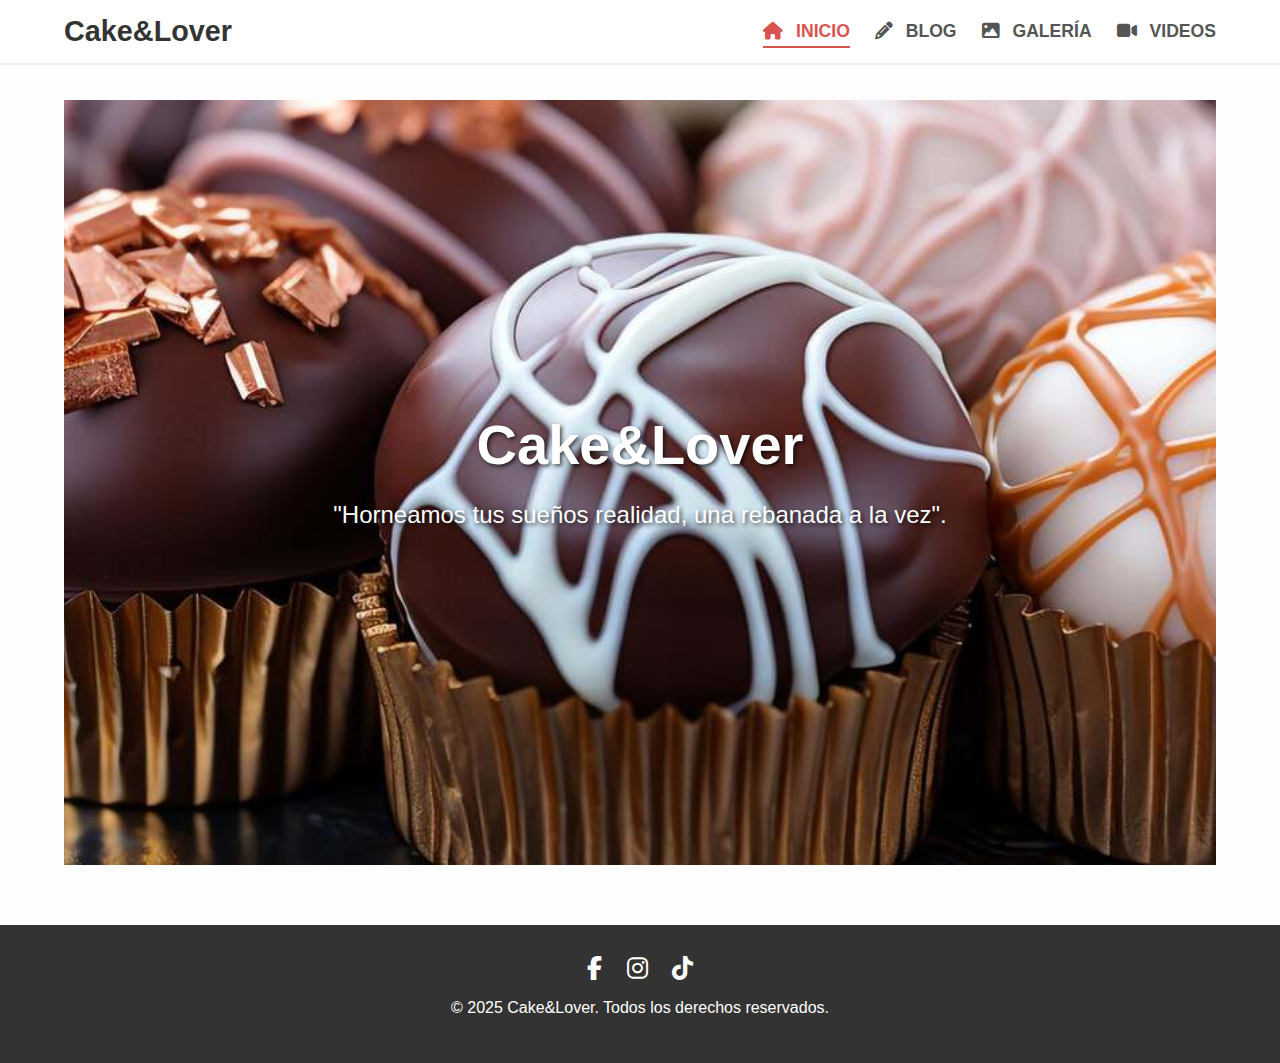
<file: index.html>
<!DOCTYPE html>
<html lang="es">
<head>
    <meta charset="UTF-8">
    <meta name="viewport" content="width=device-width, initial-scale=1.0">
    <title>Cake&Lover - Repostería Artesanal</title>
    <link rel="stylesheet" href="style.css">
    <link rel="icon" href="img/pastel.png" type="image/x-icon">
    <link rel="stylesheet" href="https://cdnjs.cloudflare.com/ajax/libs/font-awesome/6.5.2/css/all.min.css" />
</head>
<body>
    <header>
        <div class="logo">Cake&Lover</div>
        <nav>
            <ul>
                <li><a href="index.html" class="active"><i class="fa-solid fa-house"></i> INICIO</a></li> 
                <li><a href="blog.html"><i class="fa-solid fa-pencil"></i> BLOG</a></li> 
                <li><a href="galeria.html"><i class="fa-solid fa-image"></i> GALERÍA</a></li> 
                <li><a href="videos.html"><i class="fa-solid fa-video"></i> VIDEOS</a></li> 
            </ul>
        </nav>
    </header>

    <main>
        <section class="hero">
            <h1>Cake&Lover</h1>
            <p>"Horneamos tus sueños realidad, una rebanada a la vez".</p>
        </section>
    </main>

    <footer>
        <div class="social-icons">
            <a href="https://www.facebook.com/profile.php?id=100063638435442"><i class="fa-brands fa-facebook-f"></i></a>
            <a href="https://www.instagram.com/cake_lovers16/?hl=es-la"><i class="fa-brands fa-instagram"></i></a>
            <a href="https://www.tiktok.com/@cakeslovers16?is_from_webapp=1&sender_device=pc"><i class="fa-brands fa-tiktok"></i></a>
        </div>
        <p>&copy; 2025 Cake&Lover. Todos los derechos reservados.</p>
    </footer>
</body>
</html>
</file>
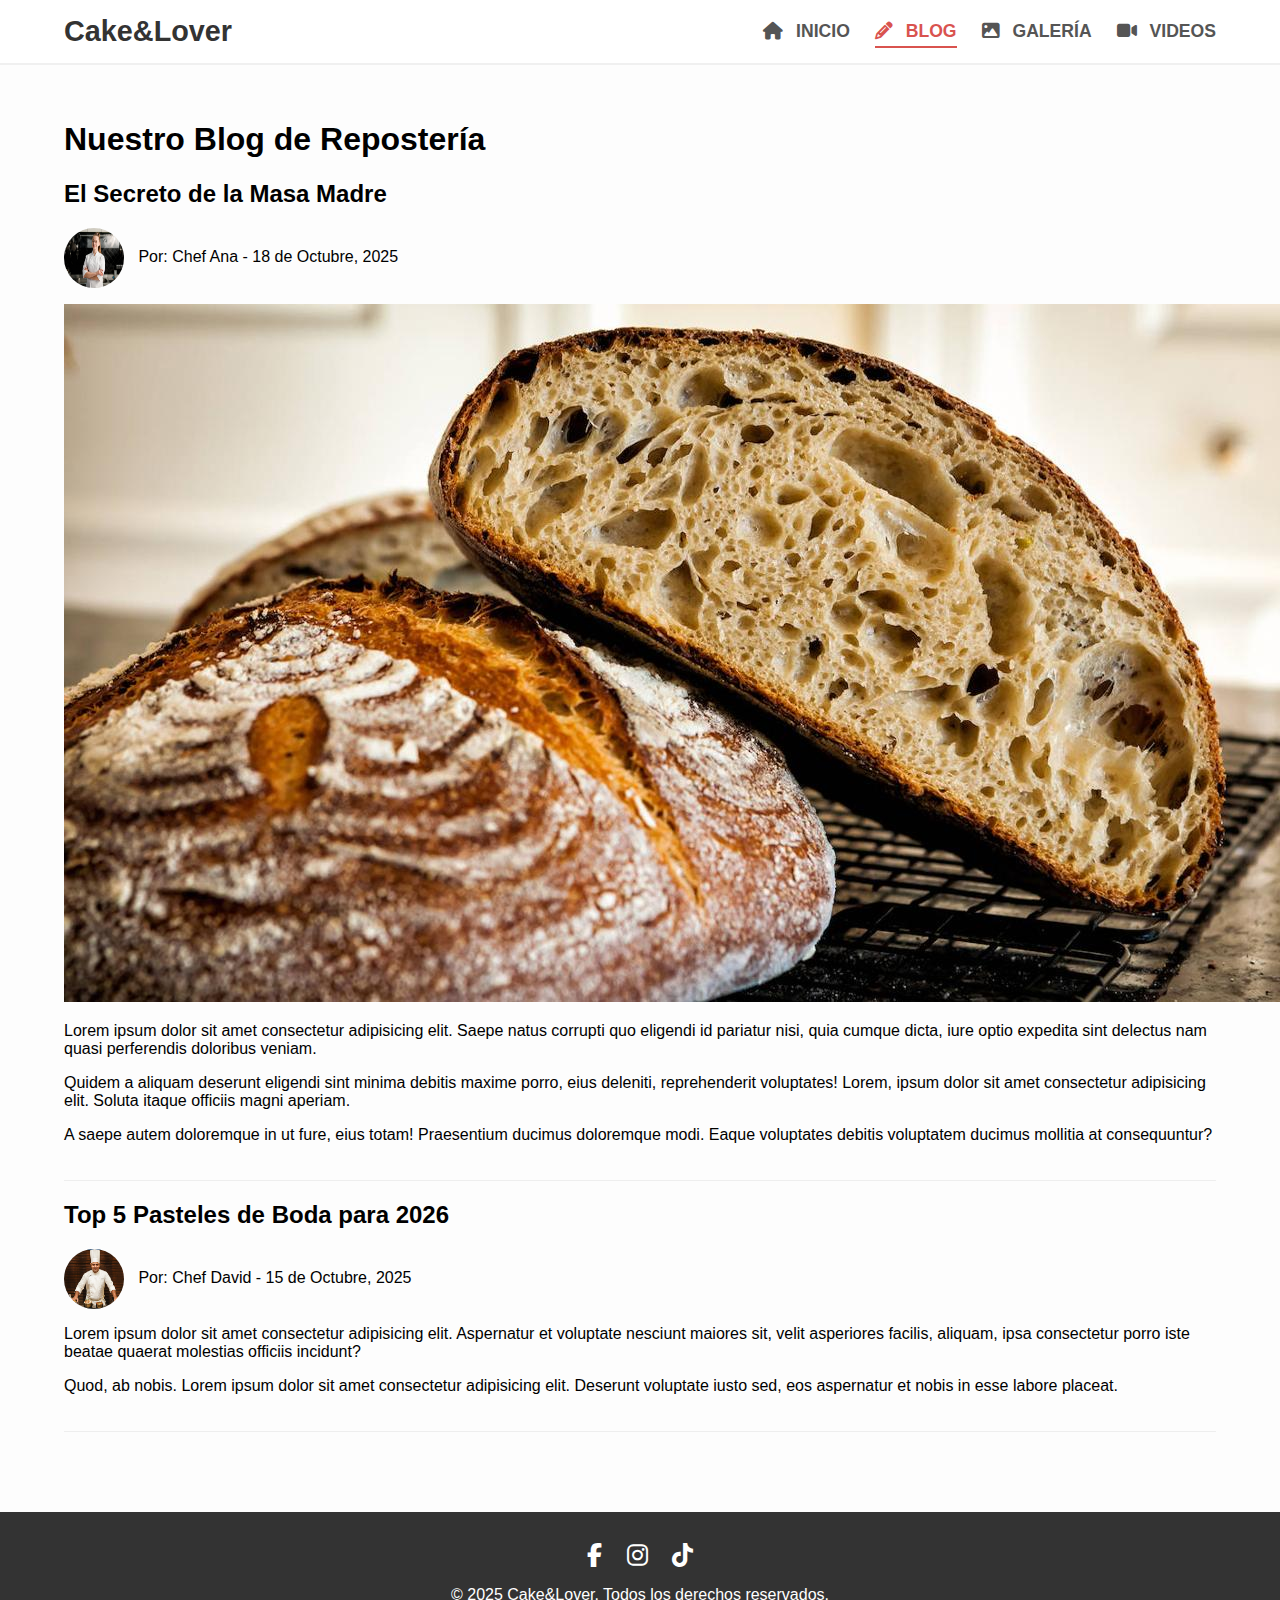
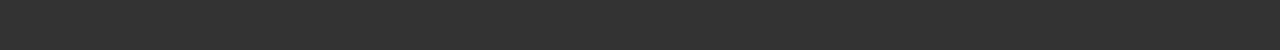
<file: blog.html>
<!DOCTYPE html>
<html lang="es">
<head>
    <meta charset="UTF-8">
    <meta name="viewport" content="width=device-width, initial-scale=1.0">
    <title>Blog - Cake&Lover</title>
    <link rel="stylesheet" href="style.css"> 
    <link rel="icon" href="img/pastel.png" type="image/x-icon"> 
    <link rel="stylesheet" href="https://cdnjs.cloudflare.com/ajax/libs/font-awesome/6.5.2/css/all.min.css" /> 
</head>
<body>
    <header>
        <div class="logo">Cake&Lover</div>
        <nav> <ul>
                <li><a href="index.html"><i class="fa-solid fa-house"></i> INICIO</a></li>
                <li><a href="blog.html" class="active"><i class="fa-solid fa-pencil"></i> BLOG</a></li> 
                <li><a href="galeria.html"><i class="fa-solid fa-image"></i> GALERÍA</a></li>
                <li><a href="videos.html"><i class="fa-solid fa-video"></i> VIDEOS</a></li>
            </ul>
        </nav>
    </header>

    <main> <h1>Nuestro Blog de Repostería</h1>
        
        <article>
            <h2>El Secreto de la Masa Madre</h2>
            <p>
                <img src="img/chef.jpg" alt="Chef Ana" class="author-pic"> Por: Chef Ana - 18 de Octubre, 2025
            </p>
            
            <img src="img/panMasaMadre.jpg" alt="Pan de masa madre" class="float-left">
            
            <p>Lorem ipsum dolor sit amet consectetur adipisicing elit. Saepe natus corrupti quo eligendi id pariatur nisi, quia cumque dicta, iure optio expedita sint delectus nam quasi perferendis doloribus veniam.</p>
            <p>Quidem a aliquam deserunt eligendi sint minima debitis maxime porro, eius deleniti, reprehenderit voluptates! Lorem, ipsum dolor sit amet consectetur adipisicing elit. Soluta itaque officiis magni aperiam.</p>
            <p>A saepe autem doloremque in ut fure, eius totam! Praesentium ducimus doloremque modi. Eaque voluptates debitis voluptatem ducimus mollitia at consequuntur?</p>
        </article>
        
        <article>
            <h2>Top 5 Pasteles de Boda para 2026</h2>
            <p>
                <img src="img/chef2.jpg" alt="Chef David" class="author-pic">
                Por: Chef David - 15 de Octubre, 2025
            </p>
            <p>Lorem ipsum dolor sit amet consectetur adipisicing elit. Aspernatur et voluptate nesciunt maiores sit, velit asperiores facilis, aliquam, ipsa consectetur porro iste beatae quaerat molestias officiis incidunt?</p>
            <p>Quod, ab nobis. Lorem ipsum dolor sit amet consectetur adipisicing elit. Deserunt voluptate iusto sed, eos aspernatur et nobis in esse labore placeat.</p>
        </article>

    </main>

    <footer> <div class="social-icons">
            <a href="https://www.facebook.com/profile.php?id=100063638435442"><i class="fa-brands fa-facebook-f"></i></a>
            <a href="https://www.instagram.com/cake_lovers16/?hl=es-la"><i class="fa-brands fa-instagram"></i></a>
            <a href="https://www.tiktok.com/@cakeslovers16?is_from_webapp=1&sender_device=pc"><i class="fa-brands fa-tiktok"></i></a>
        </div>
        <p>&copy; 2025 Cake&Lover. Todos los derechos reservados.</p>
    </footer>
</body>
</html>
</file>
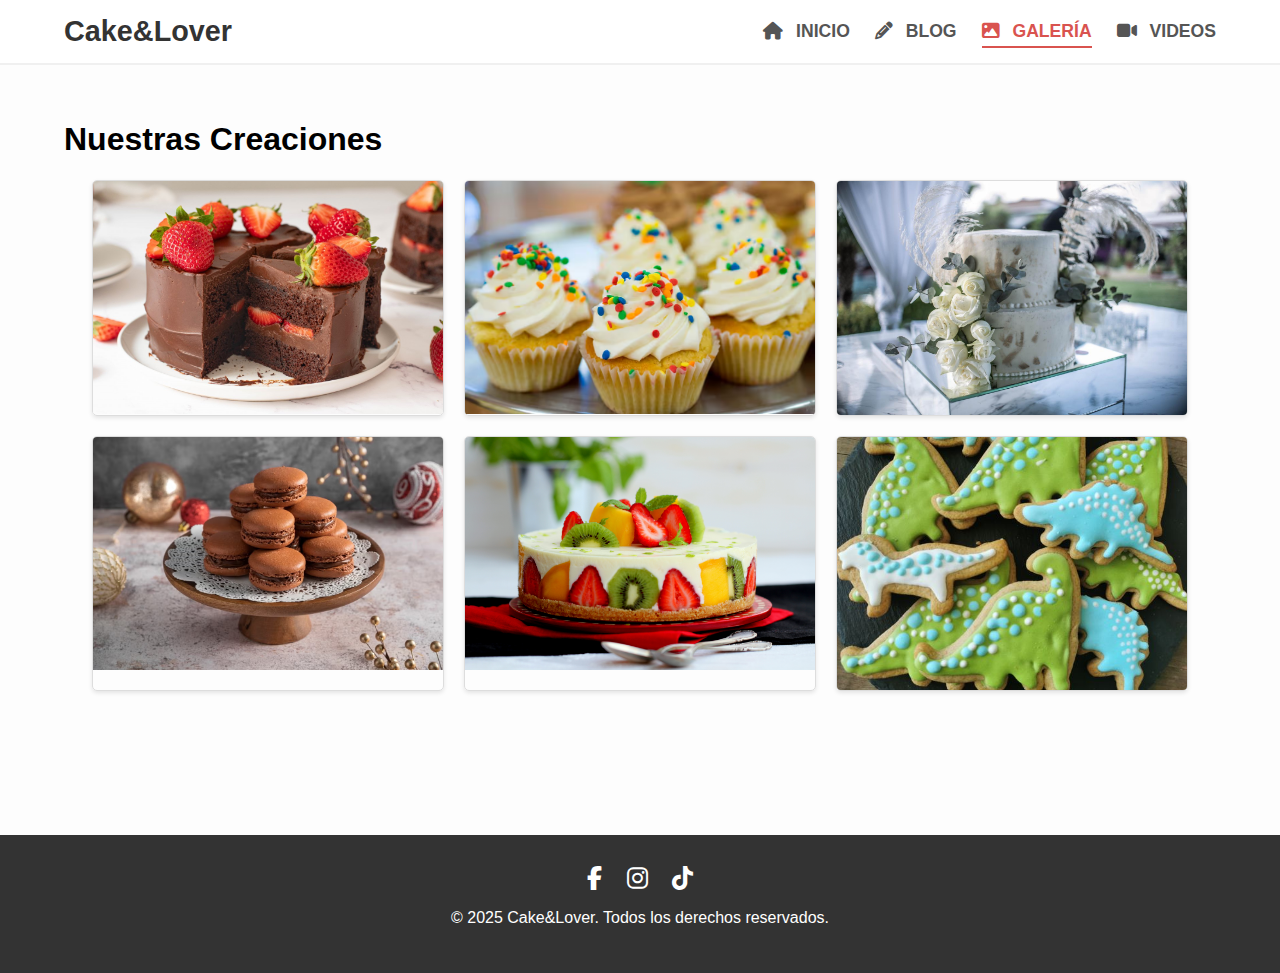
<file: galeria.html>
<!DOCTYPE html>
<html lang="es">
<head>
    <meta charset="UTF-8">
    <meta name="viewport" content="width=device-width, initial-scale=1.0">
    <title>Galería - Cake&Lover</title>
    <link rel="stylesheet" href="style.css"> 
    <link rel="icon" href="img/pastel.png" type="image/x-icon"> 
    <link rel="stylesheet" href="https://cdnjs.cloudflare.com/ajax/libs/font-awesome/6.5.2/css/all.min.css" /> 
</head>
<body>
    <header>
        <div class="logo">Cake&Lover</div>
        <nav> <ul>
                <li><a href="index.html"><i class="fa-solid fa-house"></i> INICIO</a></li>
                <li><a href="blog.html"><i class="fa-solid fa-pencil"></i> BLOG</a></li>
                <li><a href="galeria.html" class="active"><i class="fa-solid fa-image"></i> GALERÍA</a></li>
                <li><a href="videos.html"><i class="fa-solid fa-video"></i> VIDEOS</a></li>
            </ul>
        </nav>
    </header>

    <main> <h1>Nuestras Creaciones</h1>
        
        <div class="gallery-container">
            <div class="gallery-item">
                <img src="img/pastelChocolate.jpg" alt="Pastel de Chocolate">
            </div>
            <div class="gallery-item">
                <img src="img/cupcakesVainilla.avif" alt="Cupcakes de Vainilla">
            </div>
            <div class="gallery-item">
                <img src="img/pastelBodas.jpeg" alt="Pastel de Bodas">
            </div>
            <div class="gallery-item">
                <img src="img/macaronsChocolate.jpeg" alt="Macarons de Colores">
            </div>
            <div class="gallery-item">
                <img src="img/tartaFrutas.jpg" alt="Tarta de Frutas">
            </div>
            <div class="gallery-item">
                <img src="img/galletasDecoradas.jpg" alt="Galletas decoradas">
            </div>
        </div>
    </main>

    <footer> <div class="social-icons">
            <a href="https://www.facebook.com/profile.php?id=100063638435442"><i class="fa-brands fa-facebook-f"></i></a>
            <a href="https://www.instagram.com/cake_lovers16/?hl=es-la"><i class="fa-brands fa-instagram"></i></a>
            <a href="https://www.tiktok.com/@cakeslovers16?is_from_webapp=1&sender_device=pc"><i class="fa-brands fa-tiktok"></i></a>
        </div>
        <p>&copy; 2025 Cake&Lover. Todos los derechos reservados.</p>
    </footer>
</body>
</html>
</file>
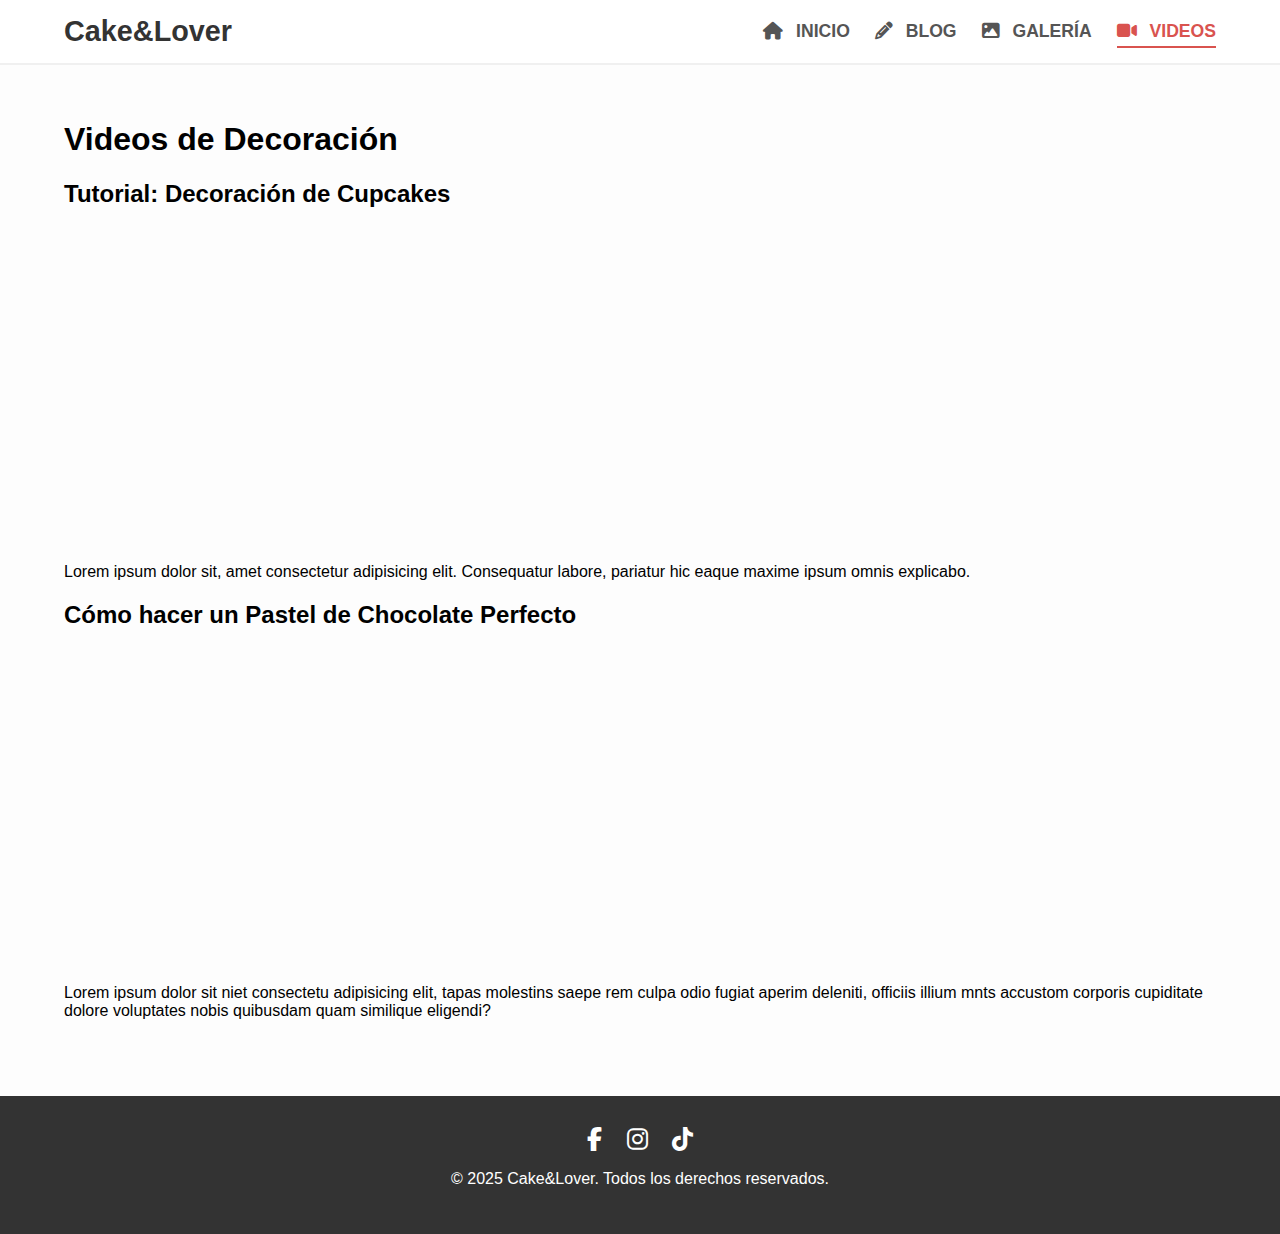
<file: videos.html>
<!DOCTYPE html>
<html lang="es">
<head>
    <meta charset="UTF-8">
    <meta name="viewport" content="width=device-width, initial-scale=1.0">
    <title>Videos - Cake&Lover</title>
    <link rel="stylesheet" href="style.css"> 
    <link rel="icon" href="img/pastel.png" type="image/x-icon"> 
    <link rel="stylesheet" href="https://cdnjs.cloudflare.com/ajax/libs/font-awesome/6.5.2/css/all.min.css" /> 
</head>
<body>
    <header>
        <div class="logo">Cake&Lover</div>
        <nav> <ul>
                <li><a href="index.html"><i class="fa-solid fa-house"></i> INICIO</a></li>
                <li><a href="blog.html"><i class="fa-solid fa-pencil"></i> BLOG</a></li>
                <li><a href="galeria.html"><i class="fa-solid fa-image"></i> GALERÍA</a></li>
                <li><a href="videos.html" class="active"><i class="fa-solid fa-video"></i> VIDEOS</a></li>
            </ul>
        </nav>
    </header>

    <main> <h1>Videos de Decoración</h1>
        
        <h2>Tutorial: Decoración de Cupcakes</h2>
        <div class="video-container">
            <iframe width="560" height="315" src="https://www.youtube.com/embed/OvPPyfwba7w?si=L5ilcZ6DGN1Hczo3" title="YouTube video player" frameborder="0" allow="accelerometer; autoplay; clipboard-write; encrypted-media; gyroscope; picture-in-picture; web-share" referrerpolicy="strict-origin-when-cross-origin" allowfullscreen></iframe>
        </div>
        <p>Lorem ipsum dolor sit, amet consectetur adipisicing elit. Consequatur labore, pariatur hic eaque maxime ipsum omnis explicabo.</p>

        <h2>Cómo hacer un Pastel de Chocolate Perfecto</h2>
        <div class="video-container">
            <iframe width="560" height="315" src="https://www.youtube.com/embed/wddE9VHOu1Q?si=-tCIcaRFWV9fFgon" title="YouTube video player" frameborder="0" allow="accelerometer; autoplay; clipboard-write; encrypted-media; gyroscope; picture-in-picture; web-share" referrerpolicy="strict-origin-when-cross-origin" allowfullscreen></iframe>
        </div>
        <p>Lorem ipsum dolor sit niet consectetu adipisicing elit, tapas molestins saepe rem culpa odio fugiat aperim deleniti, officiis illium mnts accustom corporis cupiditate dolore voluptates nobis quibusdam quam similique eligendi?</p>

    </main>

    <footer> <div class="social-icons">
            <a href="https://www.facebook.com/profile.php?id=100063638435442"><i class="fa-brands fa-facebook-f"></i></a>
            <a href="https://www.instagram.com/cake_lovers16/?hl=es-la"><i class="fa-brands fa-instagram"></i></a>
            <a href="https://www.tiktok.com/@cakeslovers16?is_from_webapp=1&sender_device=pc"><i class="fa-brands fa-tiktok"></i></a>
        </div>
        <p>&copy; 2025 Cake&Lover. Todos los derechos reservados.</p>
    </footer>
</body>

</html>
</file>
<file: style.css>
/* --- Estilos Globales y Reseteo Básico --- */
body {
    font-family: Arial, sans-serif;
    margin: 0;
    /* Este padding-top evita que el header fijo tape el contenido */
    padding-top: 80px; 
    background-color: #fdfdfd;
}

a {
    text-decoration: none; /* Quita el subrayado de los enlaces */
    color: #d9534f; /* Un color para enlaces */
}

header {
    /* Posicionamiento fijo */
    position: fixed;
    top: 0;
    left: 0;
    width: 100%;
    
    background-color: #ffffff;
    border-bottom: 2px solid #f0f0f0;
    padding: 15px 5%; /* 15px arriba/abajo, 5% a los lados */
    box-sizing: border-box; /* Para que el padding no afecte el ancho total */
    z-index: 1000; /* Asegura que el header esté sobre todo lo demás */

    /* Usamos Flexbox para alinear el logo a la izquierda y el nav a la derecha */
    display: flex;
    justify-content: space-between;
    align-items: center;
}

.logo {
    font-size: 1.8em;
    font-weight: bold;
    color: #333;
}

.logo span { /* Para darle un toque de color al logo */
    color: #d9534f;
}

nav ul {
    list-style: none; /* Quita los puntos de la lista */
    margin: 0;
    padding: 0;
    display: flex; /* Pone los elementos del menú en línea */
}

nav li {
    margin-left: 25px; /* Separación entre elementos del menú */
}

nav a {
    font-size: 1.1em;
    font-weight: bold;
    color: #555;
    padding-bottom: 5px; /* Espacio para el borde inferior del hover */
}

nav a i {
    margin-right: 8px; /* Espacio entre el icono y el texto */
}

nav a:hover,
nav a.active { /*estado activo */
    color: #d9534f;
    border-bottom: 2px solid #d9534f;
}

main {
    padding: 20px 5%;
    min-height: 75vh; /* Empuja el footer hacia abajo si hay poco contenido */
}

footer {
    text-align: center;
    padding: 30px 5%;
    background-color: #333;
    color: white;
    margin-top: 40px;
}

footer .social-icons a {
    color: white;
    font-size: 1.5em;
    margin: 0 10px;
}

/* --- Criterio 2: Hover para iconos del footer --- */
footer .social-icons a:hover {
    color: #d9534f;
}

/* === Página INDEX === */
.hero {
    height: 85vh; /* Alto de la portada */
    background-image: url(img/fondo.jpg); /* Imagen de fondo */
    background-repeat: no-repeat;
    background-size: cover;
    background-position: center;
    
    /*Centrado con Flexbox*/
    display: flex;
    flex-direction: column;
    justify-content: center;
    align-items: center;

    color: white;
    text-align: center;
    text-shadow: 2px 2px 4px rgba(0, 0, 0, 0.7); /* Sombra para legibilidad */
}

.hero h1 {
    font-size: 3.5em;
    margin: 0;
}

.hero p {
    font-size: 1.5em;
}

/* === Página BLOG === */
article {
    border-bottom: 1px solid #eee;
    padding-bottom: 20px;
    margin-bottom: 20px;
}

/*Imagen redondeada  */
.author-pic {
    width: 60px;
    height: 60px;
    border-radius: 50%; /* Esto la hace redonda */
    margin-right: 10px;
    vertical-align: middle;
}

/*Alineación con float  */
.image-float-left {
    float: left;
    margin: 0 20px 10px 0;
    max-width: 400px; /* Límite de ancho */
    border-radius: 5px;
}

/* === Página GALERÍA === */
/* Criterio 4: Uso de Flex box*/
.gallery-container {
    display: flex;
    flex-wrap: wrap; /* Permite que las imágenes bajen si no caben */
    justify-content: center;
    gap: 20px; /* Espacio entre las imágenes */
}

.gallery-item {
    width: 350px; /* Ancho de cada item de galería */
    border: 1px solid #ddd;
    border-radius: 5px;
    overflow: hidden; /* Oculta lo que se salga (para el scale) */
    box-shadow: 0 2px 4px rgba(0,0,0,0.1);
    transition: all 0.3s ease;
}

.gallery-item img {
    width: 100%;
    height: auto;
    display: block;
    transition: all 0.3s ease;
}

/*cambio de filtro*/
.gallery-item:hover {
    box-shadow: 0 4px 10px rgba(0,0,0,0.2);
}

.gallery-item:hover img {
    filter: grayscale(80%); /* Filtro de escala de grises */
    transform: scale(1.05); /* Pequeño zoom */
}


/* === Página VIDEOS === */
/*Inserción de video (responsivo)*/
.video-responsive-container {
    position: relative;
    padding-bottom: 56.25%; /* Proporción 16:9 (para videos) */
    height: 0;
    overflow: hidden;
    max-width: 100%;
    margin-bottom: 20px;
    border-radius: 8px; /* Bordes redondeados */
}

.video-responsive-container iframe,
.video-responsive-container video {
    position: absolute;
    top: 0;
    left: 0;
    width: 100%;
    height: 100%;
}
</file>
